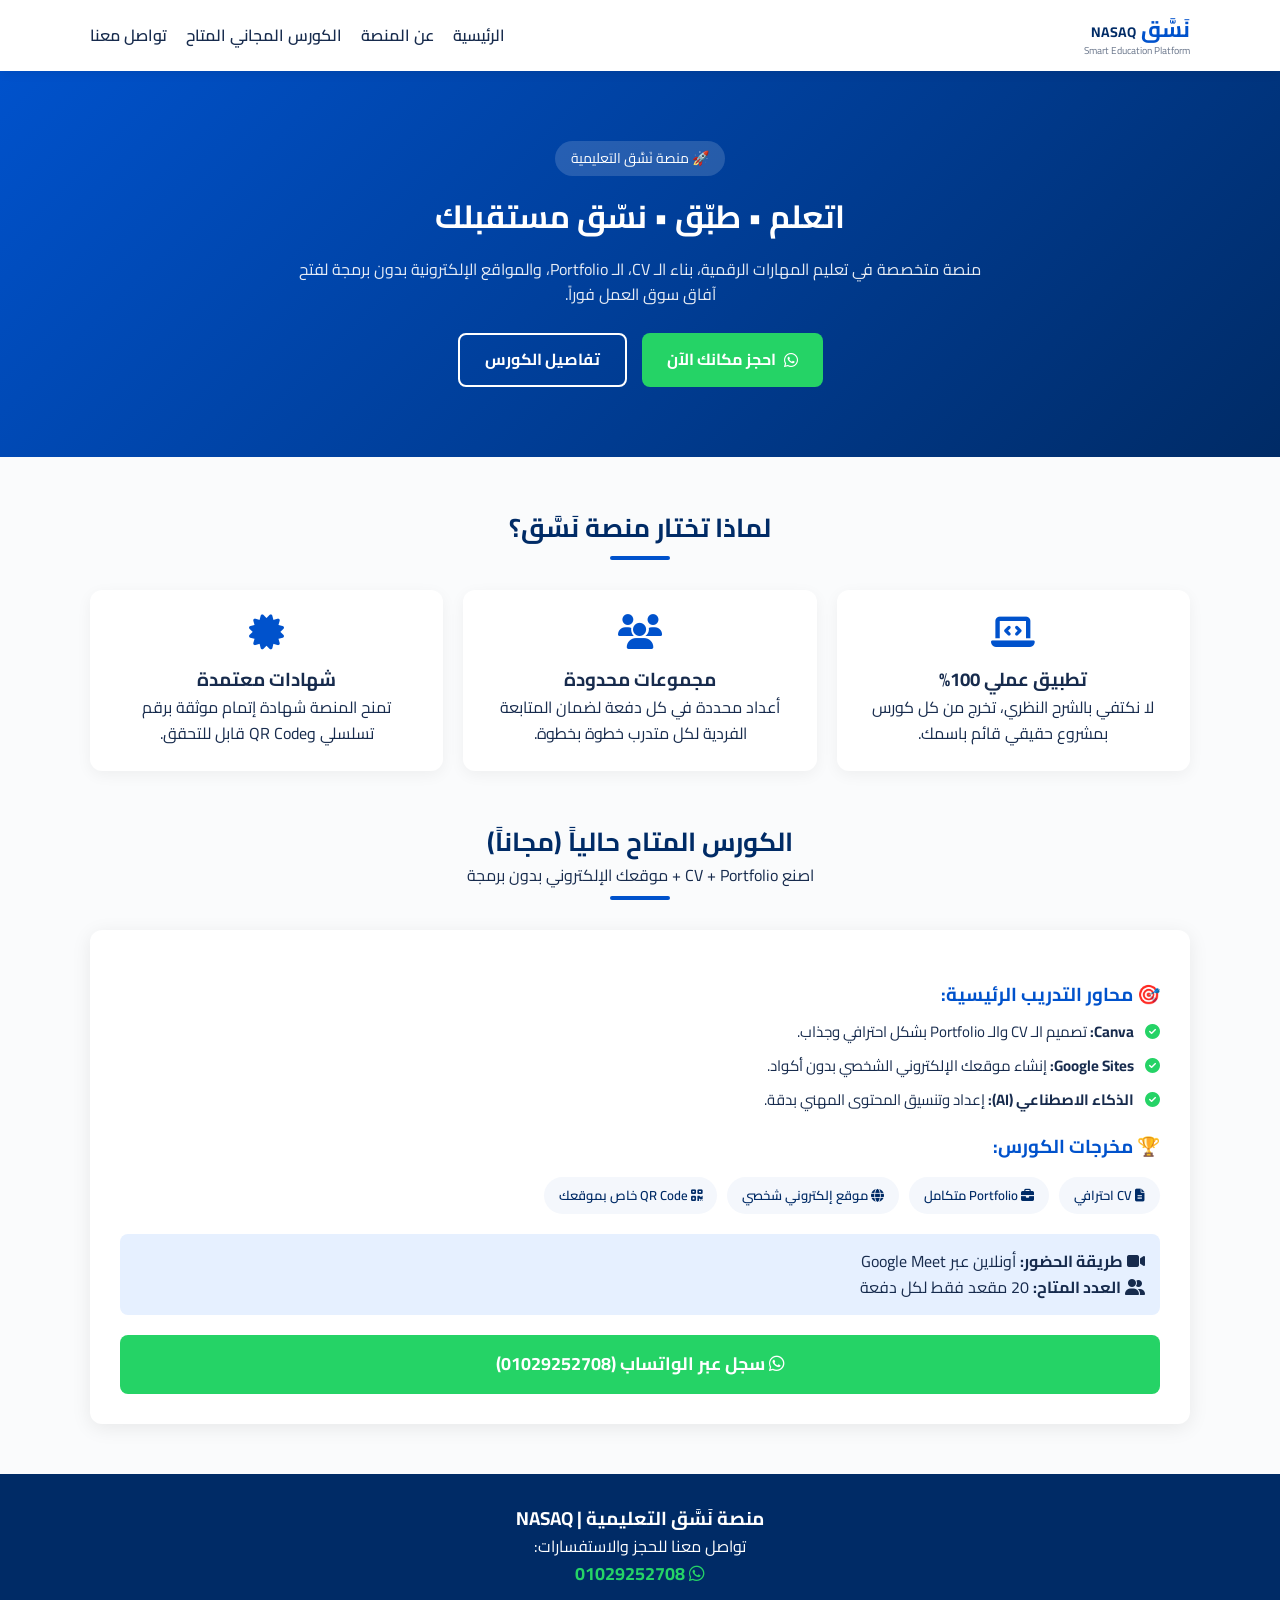
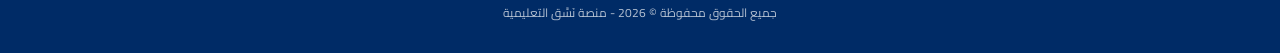
<file: index.html>
<!DOCTYPE html>
<html lang="ar" dir="rtl">
<head>
    <meta charset="UTF-8">
    <meta name="viewport" content="width=device-width, initial-scale=1.0">
    <meta name="google-site-verification" content="pxP17WZasukhqVjWJ390zY9acLxORE6G4UvyI6T-wCw" />
    <title>منصة نَسَّق التعليمية | NASAQ</title>
    <meta name="keywords" content="منصة نسق, منصة نَسَّق التعليمية, NASAQ, كورس سي في مجاني, طريقة عمل CV, انشاء موقع بدون برمجة, NASAQ Platform">
    <meta name="description" content="منصة نَسَّق التعليمية | اتعلم • طبّق • نسّق مستقبلك. كورسات مجانية لتطوير المهارات الرقمية وبناء السي في والمواقع.">

    <link rel="stylesheet" href="style.css">
    <!-- Font Awesome للأيقونات -->
    <link rel="stylesheet" href="https://cdnjs.cloudflare.com/ajax/libs/font-awesome/6.4.0/css/all.min.css">
    <!-- Google Fonts -->
    <link href="https://fonts.googleapis.com/css2?family=Cairo:wght@400;600;700;800&display=swap" rel="stylesheet">
    <!-- وسوم المعاينة للواتساب والتواصل الاجتماعي -->
    <meta property="og:type" content="website">
    <meta property="og:title" content="منصة نَسَّق التعليمية | NASAQ">
    <meta property="og:description" content="اتعلم • طبّق • نسّق مستقبلك | منصة متخصصة في تعليم المهارات الرقمية وبناء الـ CV والمواقع.">
    <meta property="og:image" content="https://nasaq-edu.github.io/nasaq/preview.jpg">
    <meta property="og:url" content="https://nasaq-edu.github.io/nasaq/">
</head>
<body>

    <!-- الهيدر ونظام التنقل -->
    <header class="navbar">
        <div class="container nav-container">
            <div class="logo">
                <h1>نَسَّق <span>NASAQ</span></h1>
                <p>Smart Education Platform</p>
            </div>
            <nav>
                <a href="#home">الرئيسية</a>
                <a href="#about">عن المنصة</a>
                <a href="#course">الكورس المجاني المتاح</a>
                <a href="#contact">تواصل معنا</a>
            </nav>
        </div>
    </header>

    <!-- قسم الواجهة الرئيسية (Hero Section) -->
    <section id="home" class="hero">
        <div class="container hero-content">
            <span class="badge">🚀 منصة نَسَّق التعليمية</span>
            <h2>اتعلم • طبّق • نسّق مستقبلك</h2>
            <p>منصة متخصصة في تعليم المهارات الرقمية، بناء الـ CV، الـ Portfolio، والمواقع الإلكترونية بدون برمجة لفتح آفاق سوق العمل فوراً.</p>
            <div class="hero-buttons">
                <a href="https://wa.me/201029252708?text=مهتم" class="btn btn-primary" target="_blank">
                    <i class="fab fa-whatsapp"></i> احجز مكانك الآن
                </a>
                <a href="#course" class="btn btn-outline">تفاصيل الكورس</a>
            </div>
        </div>
    </section>

    <!-- قسم عن المنصة -->
    <section id="about" class="about">
        <div class="container">
            <div class="section-title">
                <h2>لماذا تختار منصة نَسَّق؟</h2>
                <div class="line"></div>
            </div>
            <div class="features-grid">
                <div class="feature-card">
                    <i class="fas fa-laptop-code icon"></i>
                    <h3>تطبيق عملي 100%</h3>
                    <p>لا نكتفي بالشرح النظري، تخرج من كل كورس بمشروع حقيقي قائم باسمك.</p>
                </div>
                <div class="feature-card">
                    <i class="fas fa-users icon"></i>
                    <h3>مجموعات محدودة</h3>
                    <p>أعداد محددة في كل دفعة لضمان المتابعة الفردية لكل متدرب خطوة بخطوة.</p>
                </div>
                <div class="feature-card">
                    <i class="fas fa-certificate icon"></i>
                    <h3>شهادات معتمدة</h3>
                    <p>تمنح المنصة شهادة إتمام موثقة برقم تسلسلي وQR Code قابل للتحقق.</p>
                </div>
            </div>
        </div>
    </section>

    <!-- قسم تفاصيل الكورس الحالي -->
    <section id="course" class="course-section">
        <div class="container">
            <div class="section-title">
                <h2>الكورس المتاح حالياً (مجاناً)</h2>
                <p>اصنع CV + Portfolio + موقعك الإلكتروني بدون برمجة</p>
                <div class="line"></div>
            </div>
            
            <div class="course-card">
                <div class="course-details">
                    <h3>🎯 محاور التدريب الرئيسية:</h3>
                    <ul>
                        <li><i class="fas fa-check-circle"></i> <strong>Canva:</strong> تصميم الـ CV والـ Portfolio بشكل احترافي وجذاب.</li>
                        <li><i class="fas fa-check-circle"></i> <strong>Google Sites:</strong> إنشاء موقعك الإلكتروني الشخصي بدون أكواد.</li>
                        <li><i class="fas fa-check-circle"></i> <strong>الذكاء الاصطناعي (AI):</strong> إعداد وتنسيق المحتوى المهني بدقة.</li>
                    </ul>

                    <h3>🏆 مخرجات الكورس:</h3>
                    <div class="outputs">
                        <span><i class="fas fa-file-alt"></i> CV احترافي</span>
                        <span><i class="fas fa-briefcase"></i> Portfolio متكامل</span>
                        <span><i class="fas fa-globe"></i> موقع إلكتروني شخصي</span>
                        <span><i class="fas fa-qrcode"></i> QR Code خاص بموقعك</span>
                    </div>

                    <div class="info-box">
                        <p><i class="fas fa-video"></i> <strong>طريقة الحضور:</strong> أونلاين عبر Google Meet</p>
                        <p><i class="fas fa-user-friends"></i> <strong>العدد المتاح:</strong> 20 مقعد فقط لكل دفعة</p>
                    </div>

                    <a href="https://wa.me/201029252708?text=مهتم%20بالتسجيل%20في%20الكورس%20المجاني" class="btn btn-whatsapp-lg" target="_blank">
                        <i class="fab fa-whatsapp"></i> سجل عبر الواتساب (01029252708)
                    </a>
                </div>
            </div>
        </div>
    </section>

    <!-- قسم التواصل والتذييل -->
    <footer id="contact" class="footer">
        <div class="container footer-content">
            <h3>منصة نَسَّق التعليمية | NASAQ</h3>
            <p>تواصل معنا للحجز والاستفسارات:</p>
            <div class="contact-links">
                <a href="https://wa.me/201029252708" target="_blank"><i class="fab fa-whatsapp"></i> 01029252708</a>
            </div>
            <p class="copyright">جميع الحقوق محفوظة © 2026 - منصة نَسَّق التعليمية</p>
        </div>
    </footer>

</body>
</html>
</file>
<file: style.css>
/* إعادة ضبط الأنماط العامة */
* {
    margin: 0;
    padding: 0;
    box-sizing: border-box;
    font-family: 'Cairo', sans-serif;
    scroll-behavior: smooth;
}

:root {
    --primary-color: #0052cc;
    --secondary-color: #002b66;
    --accent-color: #00a3ff;
    --light-bg: #f4f7fc;
    --dark-text: #172b4d;
    --white: #ffffff;
}

body {
    background-color: #fafbfc;
    color: var(--dark-text);
    line-height: 1.6;
}

.container {
    width: 90%;
    max-width: 1100px;
    margin: auto;
}

/* الهيدر */
.navbar {
    background: var(--white);
    box-shadow: 0 2px 10px rgba(0,0,0,0.08);
    position: sticky;
    top: 0;
    z-index: 1000;
    padding: 12px 0;
}

.nav-container {
    display: flex;
    justify-content: space-between;
    align-items: center;
}

.logo h1 {
    font-size: 22px;
    color: var(--primary-color);
}

.logo span {
    font-size: 14px;
    color: var(--secondary-color);
}

.logo p {
    font-size: 10px;
    color: #6b778c;
    margin-top: -4px;
}

nav a {
    text-decoration: none;
    color: var(--dark-text);
    margin-right: 15px;
    font-weight: 600;
    transition: 0.3s;
}

nav a:hover {
    color: var(--primary-color);
}

/* قسم الـ Hero */
.hero {
    background: linear-gradient(135deg, #0052cc 0%, #002b66 100%);
    color: var(--white);
    text-align: center;
    padding: 70px 20px;
}

.badge {
    background: rgba(255, 255, 255, 0.15);
    padding: 6px 16px;
    border-radius: 20px;
    font-size: 14px;
    display: inline-block;
    margin-bottom: 15px;
}

.hero h2 {
    font-size: 32px;
    margin-bottom: 15px;
}

.hero p {
    font-size: 16px;
    max-width: 700px;
    margin: 0 auto 25px auto;
    opacity: 0.9;
}

.hero-buttons {
    display: flex;
    justify-content: center;
    gap: 15px;
    flex-wrap: wrap;
}

/* الأزرار */
.btn {
    padding: 12px 25px;
    border-radius: 8px;
    text-decoration: none;
    font-weight: 700;
    transition: 0.3s;
    display: inline-flex;
    align-items: center;
    gap: 8px;
}

.btn-primary {
    background: #25d366;
    color: var(--white);
}

.btn-primary:hover {
    background: #1eb956;
}

.btn-outline {
    border: 2px solid var(--white);
    color: var(--white);
}

.btn-outline:hover {
    background: var(--white);
    color: var(--primary-color);
}

/* العناوين العامة */
.section-title {
    text-align: center;
    margin: 50px 0 30px 0;
}

.section-title h2 {
    color: var(--secondary-color);
    font-size: 26px;
}

.line {
    width: 60px;
    height: 4px;
    background: var(--primary-color);
    margin: 8px auto;
    border-radius: 2px;
}

/* قسم الكروت والخيارات */
.features-grid {
    display: grid;
    grid-template-columns: repeat(auto-fit, minmax(250px, 1fr));
    gap: 20px;
    margin-bottom: 40px;
}

.feature-card {
    background: var(--white);
    padding: 25px;
    border-radius: 12px;
    text-align: center;
    box-shadow: 0 4px 15px rgba(0,0,0,0.05);
}

.feature-card .icon {
    font-size: 35px;
    color: var(--primary-color);
    margin-bottom: 15px;
}

/* بطاقة الكورس */
.course-card {
    background: var(--white);
    border-radius: 12px;
    padding: 30px;
    box-shadow: 0 4px 20px rgba(0,0,0,0.08);
    margin-bottom: 50px;
}

.course-details h3 {
    color: var(--primary-color);
    margin: 20px 0 10px 0;
}

.course-details ul {
    list-style: none;
    padding: 0;
}

.course-details ul li {
    margin-bottom: 10px;
    font-size: 15px;
}

.course-details ul li i {
    color: #25d366;
    margin-left: 8px;
}

.outputs {
    display: flex;
    gap: 10px;
    flex-wrap: wrap;
    margin: 15px 0;
}

.outputs span {
    background: var(--light-bg);
    padding: 8px 15px;
    border-radius: 20px;
    font-size: 13px;
    font-weight: 600;
    color: var(--secondary-color);
}

.info-box {
    background: #e6f0ff;
    padding: 15px;
    border-radius: 8px;
    margin: 20px 0;
}

.btn-whatsapp-lg {
    display: block;
    text-align: center;
    background: #25d366;
    color: var(--white);
    padding: 15px;
    border-radius: 8px;
    text-decoration: none;
    font-weight: bold;
    font-size: 18px;
}

/* الفوتر */
.footer {
    background: var(--secondary-color);
    color: var(--white);
    text-align: center;
    padding: 30px 0;
}

.contact-links a {
    color: #25d366;
    text-decoration: none;
    font-size: 18px;
    font-weight: bold;
}

.copyright {
    font-size: 12px;
    margin-top: 15px;
    opacity: 0.7;
}

/* للتجاوب مع الجوال */
@media (max-width: 600px) {
    .nav-container {
        flex-direction: column;
        gap: 10px;
    }
    .hero h2 {
        font-size: 24px;
    }
}
</file>
